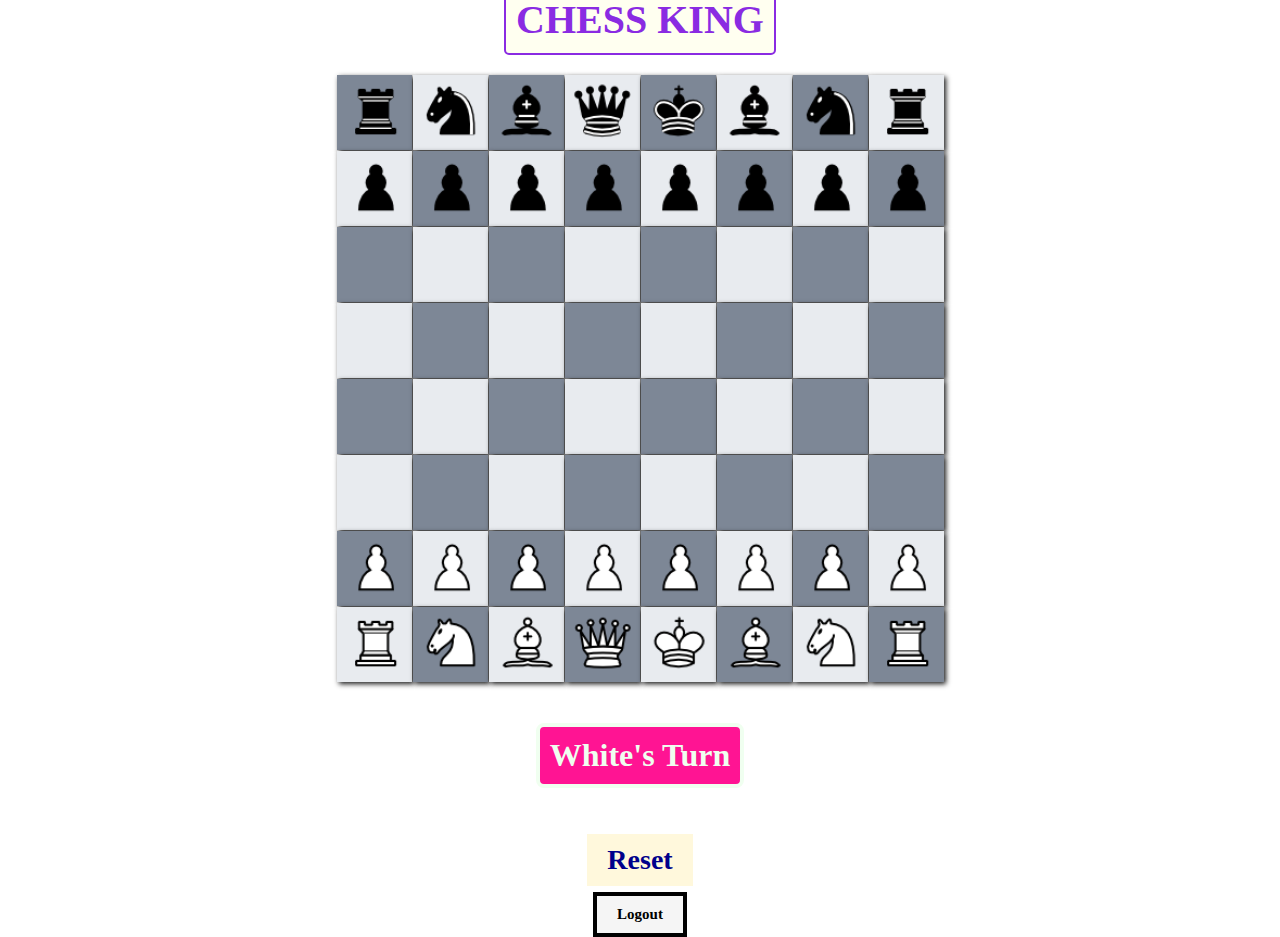
<file: chess/index.html>
<!DOCTYPE html>
<html lang="en">
<head>
    <meta charset="UTF-8">
    <meta http-equiv="X-UA-Compatible" content="IE=edge">
    <meta name="viewport" content="width=device-width, initial-scale=1.0">
    <title>Chess Game</title>
    <link rel="stylesheet" href="style.css">
</head>
<body>
    
    <div class="container">

      <h1>CHESS KING</h1>
      

        <div class="div" id="row8">
             <li class="box" id="b801">Brook</li>
             <li class="box" id="b802">Bknight</li>
             <li class="box" id="b803">Bbishop</li>
             <li class="box" id="b804">Bqueen</li>
             <li class="box" id="b805">Bking</li>
             <li class="box" id="b806">Bbishop</li>
             <li class="box" id="b807">Bknight</li>
             <li class="box" id="b808">Brook</li>
        </div>

        <div class="div" id="row7">
            <li class="box" id="b701">Bpawn</li>
            <li class="box" id="b702">Bpawn</li>
            <li class="box" id="b703">Bpawn</li>
            <li class="box" id="b704">Bpawn</li>
            <li class="box" id="b705">Bpawn</li>
            <li class="box" id="b706">Bpawn</li>
            <li class="box" id="b707">Bpawn</li>
            <li class="box" id="b708">Bpawn</li>
        </div>

        <div class="div" id="row6">
            <li class="box" id="b601"></li>
            <li class="box" id="b602"></li>
            <li class="box" id="b603"></li>
            <li class="box" id="b604"></li>
            <li class="box" id="b605"></li>
            <li class="box" id="b606"></li>
            <li class="box" id="b607"></li>
            <li class="box" id="b608"></li>
        </div>

        <div class="div" id="row5">
            <li class="box" id="b501"></li>
            <li class="box" id="b502"></li>
            <li class="box" id="b503"></li>
            <li class="box" id="b504"></li>
            <li class="box" id="b505"></li>
            <li class="box" id="b506"></li>
            <li class="box" id="b507"></li>
            <li class="box" id="b508"></li>
        </div>

        <div class="div" id="row4">
            <li class="box" id="b401"></li>
            <li class="box" id="b402"></li>
            <li class="box" id="b403"></li>
            <li class="box" id="b404"></li>
            <li class="box" id="b405"></li>
            <li class="box" id="b406"></li>
            <li class="box" id="b407"></li>
            <li class="box" id="b408"></li>
        </div>

        <div class="div" id="row3">
            <li class="box" id="b301"></li>
            <li class="box" id="b302"></li>
            <li class="box" id="b303"></li>
            <li class="box" id="b304"></li>
            <li class="box" id="b305"></li>
            <li class="box" id="b306"></li>
            <li class="box" id="b307"></li>
            <li class="box" id="b308"></li>
        </div>

        <div class="div" id="row2">
            <li class="box" id="b201">Wpawn</li>
            <li class="box" id="b202">Wpawn</li>
            <li class="box" id="b203">Wpawn</li>
            <li class="box" id="b204">Wpawn</li>
            <li class="box" id="b205">Wpawn</li>
            <li class="box" id="b206">Wpawn</li>
            <li class="box" id="b207">Wpawn</li>
            <li class="box" id="b208">Wpawn</li>
        </div>

        <div class="div" id="row1">
            <li class="box" id="b101">Wrook</li>
            <li class="box" id="b102">Wknight</li>
            <li class="box" id="b103">Wbishop</li>
            <li class="box" id="b104">Wqueen</li>
            <li class="box" id="b105">Wking</li>
            <li class="box" id="b106">Wbishop</li>
            <li class="box" id="b107">Wknight</li>
            <li class="box" id="b108">Wrook</li>
        </div>
      </ul>

      <h2 id="tog">White's Turn</h2>
      <h2 id="reset-btn">Reset</h2>
      <a href="login.html">
    <h2 id="logout-btn">Logout</h2></a>
    </div>
    <script src="logic.js"></script>

</body>
</html>
</file>
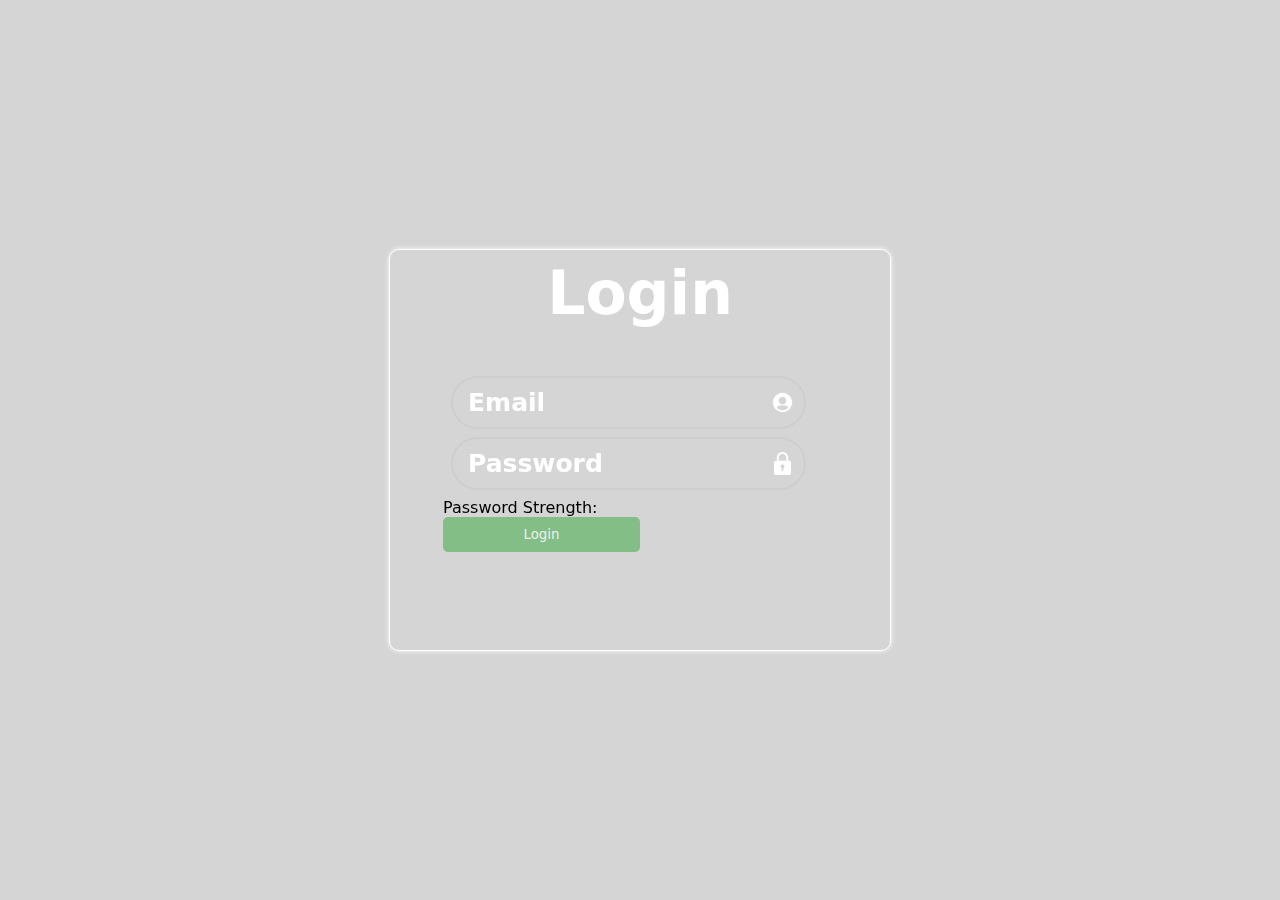
<file: chess/login.html>
<!DOCTYPE html>
<html lang="en">
<head>
    <meta charset="UTF-8" />
    <meta name="viewport" content="width=device-width, initial-scale=1.0" />
    <title>Login</title>
    <link rel="stylesheet" href="stylen.css" />
    <style>
        .login-btn {
            cursor: pointer;
            transition: opacity 0.3s ease;
        }
        .login-btn.inactive {
            opacity: 0.6;
            pointer-events: none;
        }
    </style>
</head>
<body>
    <div class="frame">
        <div class="login">Login</div>

        <!-- Form added here -->
        <form id="loginForm">
            <div class="email">
                <input type="text" id="username" name="username" placeholder="Email" />
                <img src="user.png" width="23px" alt="User icon" />
            </div>
            <div class="password">
                <input type="password" id="password" name="password" placeholder="Password" />
                <img src="padlock.png" width="23px" alt="Padlock icon" />
            </div>
            <div id="passwordStrength"></div>
            <button id="loginBtn" class="login-btn inactive" type="submit">Login</button>
        </form>
    </div>
    <script>
        const usernameInput = document.getElementById('username');
        const passwordInput = document.getElementById('password');
        const loginBtn = document.getElementById('loginBtn');
        const passwordStrength = document.getElementById('passwordStrength');

        function validateEmail(email) {
            const emailRegex = /^[^\s@]+@[^\s@]+\.[^\s@]+$/;
            return emailRegex.test(email);
        }

        function validatePassword(password) {
            const minLength = 8;
            const hasUpperCase = /[A-Z]/.test(password);
            const hasLowerCase = /[a-z]/.test(password);
            const hasNumbers = /\d/.test(password);
            const hasSpecialChar = /[!@#$%^&*(),.?":{}|<>]/.test(password);
            
            return password.length >= minLength && hasUpperCase && hasLowerCase && hasNumbers && hasSpecialChar;
        }

        function updatePasswordStrength(password) {
            let strength = 0;
            if (password.length >= 8) strength++;
            if (/[A-Z]/.test(password)) strength++;
            if (/[a-z]/.test(password)) strength++;
            if (/\d/.test(password)) strength++;
            if (/[!@#$%^&*(),.?":{}|<>]/.test(password)) strength++;

            const strengthText = ['Weak', 'Fair', 'Good', 'Strong', 'Very Strong'];
            const strengthColor = ['#ff4d4d', '#ffa64d', '#ffff4d', '#4dff4d', '#4d4dff'];

            passwordStrength.textContent = `Password Strength: ${strengthText[strength - 1] || ''}`;
            passwordStrength.style.color = strengthColor[strength - 1] || '';
        }

        function validateForm() {
            const email = usernameInput.value.trim();
            const password = passwordInput.value;
            
            const isValidEmail = validateEmail(email);
            const isValidPassword = validatePassword(password);
            
            if (isValidEmail && isValidPassword) {
                loginBtn.classList.remove('inactive');
            } else {
                loginBtn.classList.add('inactive');
            }

            updatePasswordStrength(password);
        }

        usernameInput.addEventListener('input', validateForm);
        passwordInput.addEventListener('input', validateForm);

        document.getElementById('loginForm').addEventListener('submit', function(event) {
            if (loginBtn.classList.contains('inactive')) {
                event.preventDefault();
                alert('Please enter a valid email and password.');
                return;
            }

            event.preventDefault(); // Prevent the form from redirecting to a new page
            
            const data = {
                username: usernameInput.value.trim(),
                password: passwordInput.value,
            };

            fetch('/login', {
                method: 'POST',
                headers: {
                    'Content-Type': 'application/json',
                },
                body: JSON.stringify(data),
            })
            .then(response => response.text())
            .then(data => {
                if (data === 'Login successful') {
                    window.location.href = 'index.html'; // Replace with your actual game site URL
                } else {
                    alert(data); // Show error message
                }
            })
            .catch(error => console.error('Error:', error));
        });

        // Initial form validation
        validateForm();
    </script>
</body>
</html>
</file>
<file: chess/style.css>
* {
    margin: 0;
    padding: 0;
}

body {
    display: flex;
    place-items: center;
    justify-content: center;
    overflow-x: hidden;
    background-image: url('https://myindianthings.com/cdn/shop/products/28_24a21db1-f1fd-4430-b4b4-9786fe70fff3_800x.jpg?v=1672683409');
    background-repeat: no-repeat;
    background-attachment: fixed; 
    background-size: 100% 100%;
    height: 100vh;
}

.container {
    display: grid;
    place-items: center;
    justify-content: center;
}

.div {
    display: flex;
}

ul {
    display: grid;
    grid-template-columns: 1fr;
}

li {
    list-style: none;
    display: grid;
    place-items: center;
    font-size: 0;
}

.box {
    margin: .5px;
    width: 75px;
    height: 75px;
    box-shadow: 2px 2px 5px rgba(0, 0, 0, 0.9);
}

h1 {
    margin: 20px;
    font-size: 2.5rem;
    text-align: center;
    color: blueviolet;
    border: 2px solid blueviolet;
    padding: 10px;
    background-color: ivory;
    border-radius: 5px;
}

#tog {
    margin: 40px 0px;
    font-size: 2.0rem;
    text-align: left;
    background-color: deeppink;
    color: honeydew;
    border: 4px solid honeydew;
    padding: 10px;
    border-radius: 8px;
}

#reset-btn {
    background-color: cornsilk;
    border: none;
    color: darkblue;
    padding: 10px 20px;
    text-align: center;
    text-decoration: double;
    display: inline-block;
    font-size: 28px;
    margin-top: 6px;
    cursor: pointer;
    
}

#logout-btn {
    background-color: whitesmoke;
    border: none;
    color:black;
    padding: 10px 20px;
    text-align: center;
    text-decoration: double;
    display: inline-block;
    font-size: 15px;
    margin-top: 6px;
    cursor: pointer;
    border: 4px solid black;
}
.all-img {
    width: 65px;
    position: relative;
    bottom: 5px;
}

.all-pawn {
    transform: scale(.7);
}

.authcont {
    width: 100vw;
}

.author {
    float: right;
    margin-right: 50px;
}

@media (max-width:650px) {
    .box {
        width: 11vw;
        height: 11vw;
    }

    .all-img {
        width: 7vw;
    }
    #tog {
        margin: 30px 0px;
        font-size: 20px;
    }
    #reset-btn {
        font-size: 10px;
    }
    h1{
        font-size: 30px;
    }

}

@media (max-width:400px) {

    h1{
        font-size: 20px;
    }
    #tog {
        margin: 30px 0px;
        font-size: 10px;
    }

}
</file>
<file: chess/stylen.css>
@import url("https://fonts.googleapis.com/css2?family=Mukta:wght@200;300;400;500;600;700;800&display=swap");
* {
    margin: 0;
    padding: 0;
    font-family: system-ui;
}

body {
    height: 100vh;
    width: 100vw;
    display: flex;
    justify-content: center;
    align-items: center;
    background: url('https://t4.ftcdn.net/jpg/05/79/05/81/360_F_579058185_7E5hEfKem2f07rg1HU8WEUtKUCBYwV4Q.jpg');
    background-size: cover;
    background-repeat: no-repeat;
    background-position: center;
}

body:before {
    content: "";
    position: absolute;
    width: 100%;
    height: 100%;
    background-color: rgba(0, 0, 0, 0.164);
}

.frame {
    height: 400px;
    width: 500px;
    backdrop-filter: blur(5px);
    border: 1px solid white;
    display: flex;
    flex-direction: column;
    align-items: center;
    border-radius: 10px;
    box-shadow: 0px 0px 5px white;
}

.login {
    font-size: 60px;
    font-weight: bold;
    color: white;
    margin-top: 0.5rem;
    margin-bottom: 2.5rem;
}

.email,
.password {
    width: 90%;
    height: auto;
    display: flex;
    align-items: center;
    margin: 0.5rem;
    position: relative;
}

.email input,
.password input {
    padding: 10px 10px 10px 15px;
    background: transparent;
    border: none;
    width: 100%;
    border: 2px solid #cecece;
    border-radius: 50px;
    font-size: 25px;
    outline: none;
    font-weight: bold;
    color: white;
}

.email input::placeholder,
.password input::placeholder {
    color: white;
    font-weight: bold;
}

.email img,
.password img {
    position: absolute;
    right: 0.7rem;
}

.login-btn {
    background-color: #4CAF50;
    color: white;
    padding: 10px;
    width: 50%;
    border: none;
    border-radius: 5px;
    cursor: not-allowed;
}
</file>
